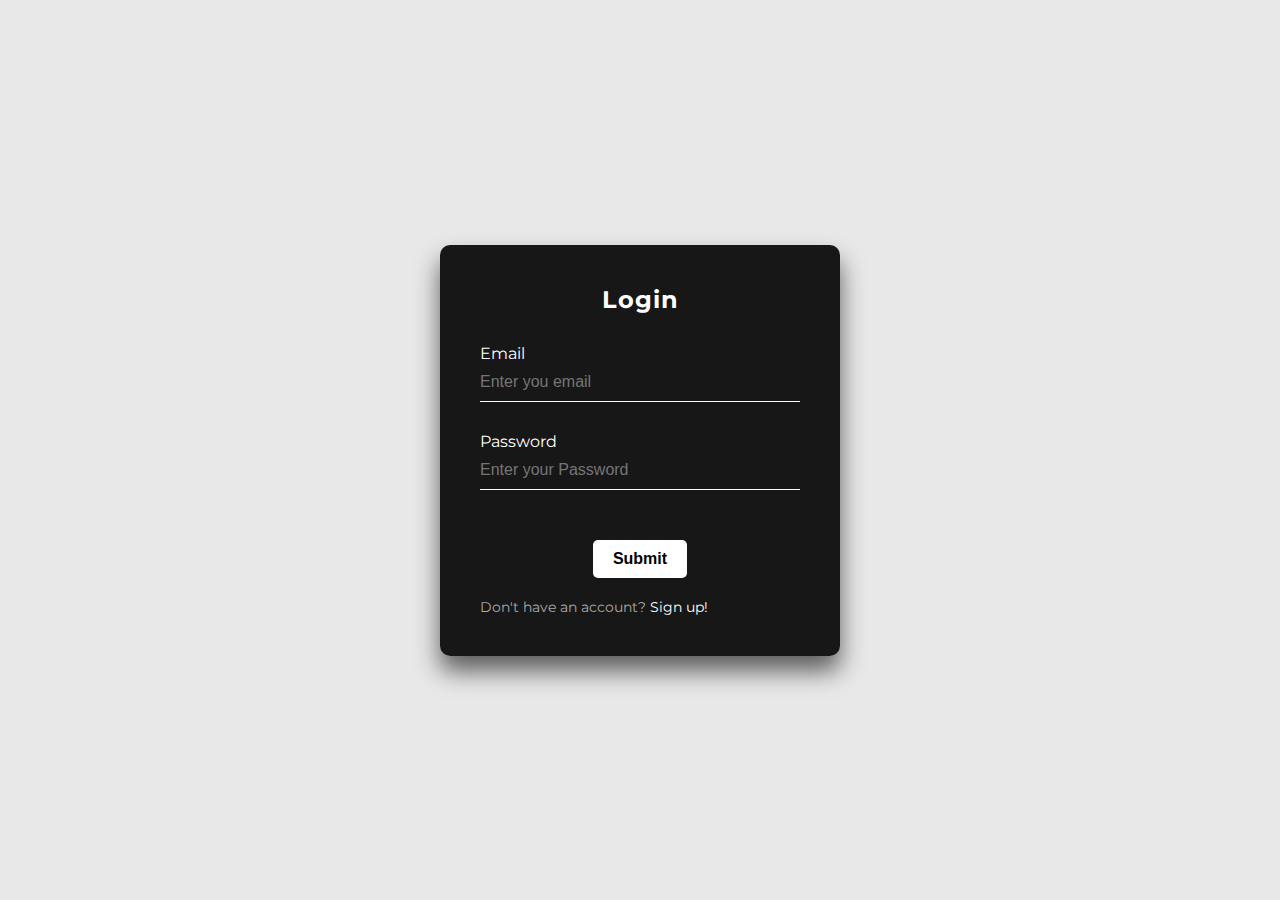
<file: index.html>
<!DOCTYPE html>
<html lang="en">
<head>
    <meta charset="UTF-8">
    <meta name="viewport" content="width=device-width, initial-scale=1.0">
    <link rel="stylesheet" href="styles.css">
    <title>Document</title>
</head>
<body>
    <div class="login-box">
        <p>Login</p>
        <form action="" method="post">
          <div class="user-box"> Email
            <input type="text" placeholder="Enter you email" required>
          </div>
          <div class="user-box">Password
            <input type="password" placeholder="Enter your Password" required>
          </div>
          <div class="btn">
            <Button>Submit</Button>
          </div>
        </form>
        <p>
          Don't have an account?
          <a href="signup.html" class="sign-up">Sign up!</a>
        </p>
      </div>
</body>
</html>
</file>
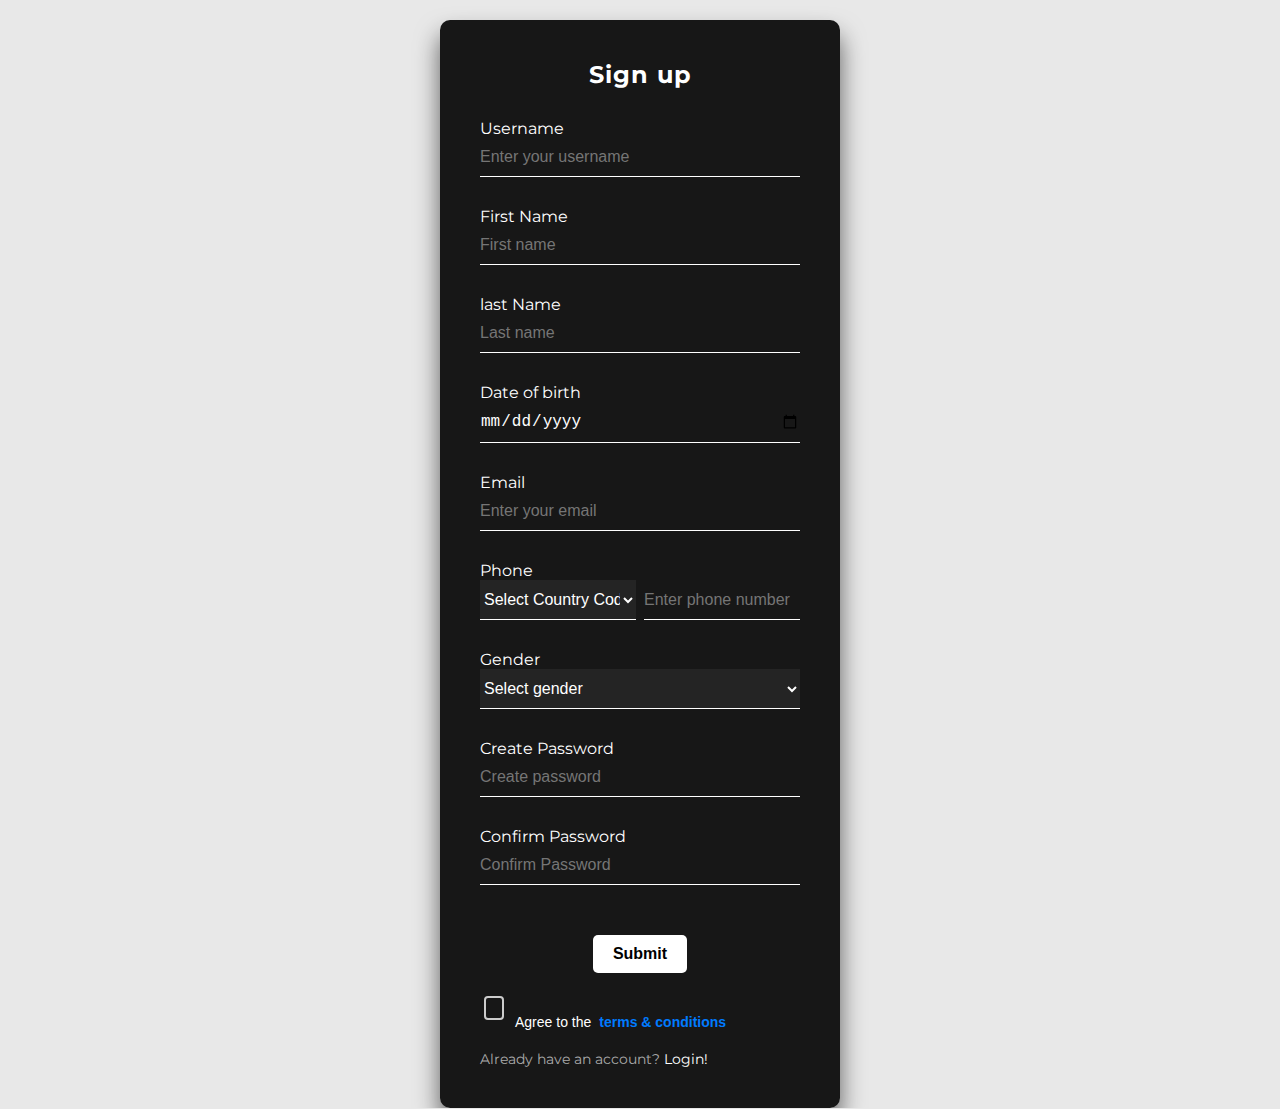
<file: signup.html>
<!DOCTYPE html>
<html lang="en">
<head>
    <meta charset="UTF-8">
    <meta name="viewport" content="width=device-width, initial-scale=1.0">
    <link rel="stylesheet" href="styles.css">
    <title>Sign Up</title>
</head>
<body>
    <div class="login-box">
        <p>Sign up</p>
        <form action="#" method="post">
            <div class="user-box">Username
                <input type="text" placeholder="Enter your username" name="username" required pattern="[a-zA-Z0-9]{6,12}" 
                title="Username must be 6-12 characters long and can only contain letters and numbers.">
            </div>
            
            <div class="user-box">First Name
                <input type="text" name="first_name" placeholder="First name" required>
            </div>
            <div class="user-box">last Name
                <input type="text" name="last_name" placeholder="Last name" required>
            </div>
            <div class="user-box">Date of birth
                <input type="date" name="dob" required>
            </div>
            <div class="user-box">Email
                <input type="email" name="email" placeholder="Enter your email" required>
            </div>
            <div class="user-box">Phone
                <div style="display: flex; gap: 8px;">
                    <select name="country-code" id="country-code" required>
                            <option value="">Select Country Code</option>
                            <option value="+93">Afghanistan (+93)</option>
                            <option value="+355">Albania (+355)</option>
                            <option value="+213">Algeria (+213)</option>
                            <option value="+1">USA (+1)</option>
                            <option value="+376">Andorra (+376)</option>
                            <option value="+244">Angola (+244)</option>
                            <option value="+1">Antigua and Barbuda (+1)</option>
                            <option value="+54">Argentina (+54)</option>
                            <option value="+374">Armenia (+374)</option>
                            <option value="+297">Aruba (+297)</option>
                            <option value="+61">Australia (+61)</option>
                            <option value="+43">Austria (+43)</option>
                            <option value="+994">Azerbaijan (+994)</option>
                            <option value="+1">Bahamas (+1)</option>
                            <option value="+973">Bahrain (+973)</option>
                            <option value="+880">Bangladesh (+880)</option>
                            <option value="+1">Barbados (+1)</option>
                            <option value="+375">Belarus (+375)</option>
                            <option value="+32">Belgium (+32)</option>
                            <option value="+501">Belize (+501)</option>
                            <option value="+229">Benin (+229)</option>
                            <option value="+1">Bermuda (+1)</option>
                            <option value="+975">Bhutan (+975)</option>
                            <option value="+591">Bolivia (+591)</option>
                            <option value="+387">Bosnia and Herzegovina (+387)</option>
                            <option value="+267">Botswana (+267)</option>
                            <option value="+55">Brazil (+55)</option>
                            <option value="+1">British Virgin Islands (+1)</option>
                            <option value="+673">Brunei (+673)</option>
                            <option value="+359">Bulgaria (+359)</option>
                            <option value="+226">Burkina Faso (+226)</option>
                            <option value="+257">Burundi (+257)</option>
                            <option value="+855">Cambodia (+855)</option>
                            <option value="+237">Cameroon (+237)</option>
                            <option value="+1">Canada (+1)</option>
                            <option value="+238">Cape Verde (+238)</option>
                            <option value="+345">Cayman Islands (+345)</option>
                            <option value="+236">Central African Republic (+236)</option>
                            <option value="+66">Thailand (+66)</option>
                            <option value="+49">Germany (+49)</option>
                            <option value="+233">Ghana (+233)</option>
                            <option value="+350">Gibraltar (+350)</option>
                            <option value="+30">Greece (+30)</option>
                            <option value="+299">Greenland (+299)</option>
                            <option value="+1">Grenada (+1)</option>
                            <option value="+590">Guadeloupe (+590)</option>
                            <option value="+240">Equatorial Guinea (+240)</option>
                            <option value="+1">Guam (+1)</option>
                            <option value="+502">Guatemala (+502)</option>
                            <option value="+224">Guinea (+224)</option>
                            <option value="+245">Guinea-Bissau (+245)</option>
                            <option value="+595">Paraguay (+595)</option>
                            <option value="+509">Haiti (+509)</option>
                            <option value="+504">Honduras (+504)</option>
                            <option value="+36">Hungary (+36)</option>
                            <option value="+354">Iceland (+354)</option>
                            <option value="+91">India (+91)</option>
                            <option value="+62">Indonesia (+62)</option>
                            <option value="+98">Iran (+98)</option>
                            <option value="+964">Iraq (+964)</option>
                            <option value="+353">Ireland (+353)</option>
                            <option value="+972">Israel (+972)</option>
                            <option value="+39">Italy (+39)</option>
                            <option value="+225">Ivory Coast (+225)</option>
                            <option value="+1">Jamaica (+1)</option>
                            <option value="+81">Japan (+81)</option>
                            <option value="+962">Jordan (+962)</option>
                            <option value="+7">Kazakhstan (+7)</option>
                            <option value="+254">Kenya (+254)</option>
                            <option value="+686">Kiribati (+686)</option>
                            <option value="+965">Kuwait (+965)</option>
                            <option value="+996">Kyrgyzstan (+996)</option>
                            <option value="+856">Laos (+856)</option>
                            <option value="+371">Latvia (+371)</option>
                            <option value="+961">Lebanon (+961)</option>
                            <option value="+266">Lesotho (+266)</option>
                            <option value="+231">Liberia (+231)</option>
                            <option value="+218">Libya (+218)</option>
                            <option value="+423">Liechtenstein (+423)</option>
                            <option value="+370">Lithuania (+370)</option>
                            <option value="+352">Luxembourg (+352)</option>
                            <option value="+853">Macao (+853)</option>
                            <option value="+389">North Macedonia (+389)</option>
                            <option value="+261">Madagascar (+261)</option>
                            <option value="+265">Malawi (+265)</option>
                            <option value="+60">Malaysia (+60)</option>
                            <option value="+960">Maldives (+960)</option>
                            <option value="+223">Mali (+223)</option>
                            <option value="+356">Malta (+356)</option>
                            <option value="+692">Marshall Islands (+692)</option>
                            <option value="+596">Martinique (+596)</option>
                            <option value="+222">Mauritania (+222)</option>
                            <option value="+230">Mauritius (+230)</option>
                            <option value="+262">Mayotte (+262)</option>
                            <option value="+52">Mexico (+52)</option>
                            <option value="+691">Micronesia (+691)</option>
                            <option value="+373">Moldova (+373)</option>
                            <option value="+377">Monaco (+377)</option>
                            <option value="+976">Mongolia (+976)</option>
                            <option value="+382">Montenegro (+382)</option>
                            <option value="+1">Montserrat (+1)</option>
                            <option value="+212">Morocco (+212)</option>
                            <option value="+258">Mozambique (+258)</option>
                            <option value="+95">Myanmar (+95)</option>
                            <option value="+264">Namibia (+264)</option>
                            <option value="+674">Nauru (+674)</option>
                            <option value="+977">Nepal (+977)</option>
                            <option value="+31">Netherlands (+31)</option>
                            <option value="+599">Netherlands Antilles (+599)</option>
                            <option value="+687">New Caledonia (+687)</option>
                            <option value="+64">New Zealand (+64)</option>
                            <option value="+505">Nicaragua (+505)</option>
                            <option value="+227">Niger (+227)</option>
                            <option value="+234">Nigeria (+234)</option>
                            <option value="+683">Niue (+683)</option>
                            <option value="+672">Norfolk Island (+672)</option>
                            <option value="+1">Northern Mariana Islands (+1)</option>
                            <option value="+47">Norway (+47)</option>
                            <option value="+968">Oman (+968)</option>
                            <option value="+92">Pakistan (+92)</option>
                            <option value="+680">Palau (+680)</option>
                            <option value="+970">Palestine (+970)</option>
                            <option value="+507">Panama (+507)</option>
                            <option value="+675">Papua New Guinea (+675)</option>
                            <option value="+595">Paraguay (+595)</option>
                            <option value="+51">Peru (+51)</option>
                            <option value="+63">Philippines (+63)</option>
                            <option value="+48">Poland (+48)</option>
                            <option value="+351">Portugal (+351)</option>
                            <option value="+1">Puerto Rico (+1)</option>
                            <option value="+974">Qatar (+974)</option>
                            <option value="+262">Réunion (+262)</option>
                            <option value="+40">Romania (+40)</option>
                            <option value="+7">Russia (+7)</option>
                            <option value="+250">Rwanda (+250)</option>
                            <option value="+1">Saint Barthélemy (+1)</option>
                            <option value="+378">San Marino (+378)</option>
                            <option value="+966">Saudi Arabia (+966)</option>
                            <option value="+221">Senegal (+221)</option>
                            <option value="+381">Serbia (+381)</option>
                            <option value="+248">Seychelles (+248)</option>
                            <option value="+232">Sierra Leone (+232)</option>
                            <option value="+65">Singapore (+65)</option>
                            <option value="+421">Slovakia (+421)</option>
                            <option value="+386">Slovenia (+386)</option>
                            <option value="+677">Solomon Islands (+677)</option>
                            <option value="+252">Somalia (+252)</option>
                            <option value="+27">South Africa (+27)</option>
                            <option value="+82">South Korea (+82)</option>
                            <option value="+211">South Sudan (+211)</option>
                            <option value="+34">Spain (+34)</option>
                            <option value="+94">Sri Lanka (+94)</option>
                            <option value="+249">Sudan (+249)</option>
                            <option value="+597">Suriname (+597)</option>
                            <option value="+268">Swaziland (+268)</option>
                            <option value="+46">Sweden (+46)</option>
                            <option value="+41">Switzerland (+41)</option>
                            <option value="+963">Syria (+963)</option>
                            <option value="+886">Taiwan (+886)</option>
                            <option value="+992">Tajikistan (+992)</option>
                            <option value="+255">Tanzania (+255)</option>
                            <option value="+66">Thailand (+66)</option>
                            <option value="+670">Timor-Leste (+670)</option>
                            <option value="+228">Togo (+228)</option>
                            <option value="+690">Tokelau (+690)</option>
                            <option value="+676">Tonga (+676)</option>
                            <option value="+1">Trinidad and Tobago (+1)</option>
                            <option value="+216">Tunisia (+216)</option>
                            <option value="+90">Turkey (+90)</option>
                            <option value="+993">Turkmenistan (+993)</option>
                            <option value="+1">Turks and Caicos Islands (+1)</option>
                            <option value="+688">Tuvalu (+688)</option>
                            <option value="+256">Uganda (+256)</option>
                            <option value="+380">Ukraine (+380)</option>
                            <option value="+971">United Arab Emirates (+971)</option>
                            <option value="+44">UK (+44)</option>
                            <option value="+1">USA (+1)</option>
                            <option value="+598">Uruguay (+598)</option>
                            <option value="+998">Uzbekistan (+998)</option>
                            <option value="+678">Vanuatu (+678)</option>
                            <option value="+379">Vatican City (+379)</option>
                            <option value="+58">Venezuela (+58)</option>
                            <option value="+84">Vietnam (+84)</option>
                            <option value="+1">US Virgin Islands (+1)</option>
                            <option value="+681">Wallis and Futuna (+681)</option>
                            <option value="+967">Yemen (+967)</option>
                            <option value="+260">Zambia (+260)</option>
                            <option value="+263">Zimbabwe (+263)</option>
                        </select>
                    <input type="tel" name="phone" placeholder="Enter phone number" required>
                </div>
            </div>
            
            <div class="user-box">Gender
                <select name="gender" id="gender" required>
                    <option value="" disabled selected>Select gender</option>
                    <option value="male">Male</option>
                    <option value="female">Female</option>
                    <option value="other">Other</option>
                    <option value="prefer-not-to-say">Prefer not to say</option>
                </select>
            </div>
            
            <div class="user-box">Create Password
                <input type="password" name="password" placeholder="Create password" required>
            </div>
            <div class="user-box">Confirm Password
                <input type="password" name="confirm_password" placeholder="Confirm Password" required>
            </div>
            <div class="btn">
              <Button>Submit</Button>
            </div>
        </form>
        <div class="checkbox">
            <input type="checkbox" name="terms" required>Agree to the <a href="#">terms & conditions</a>
        </div>
        <p>
            Already have an account?
            <a href="index.html" class="sign-up">Login!</a>
        </p>
    </div>
</body>
</html>
</file>
<file: styles.css>
@import url('https://fonts.googleapis.com/css2?family=Montserrat:wght@100..900&display=swap');

body {
  height: 100vh;
  margin: 0;
  display: grid;
  place-items: center;
  background: #e8e8e8;
}

.login-box {
  width: 400px;
  background: #000000e6;
  color: #ffffff;
  font-family: 'Montserrat';
  box-shadow: 0 15px 25px #00000099;
  padding: 40px;
  margin: 20px auto;
  box-sizing: border-box;
  border-radius: 10px;
}

p:first-child {
  margin: 0 0 30px;
  padding: 0;
  text-align: center;
  font-size: 1.5rem;
  font-weight: bold;
  letter-spacing: 1px;
}

.user-box {
  position: relative;
}
#country-code, #gender{
  background: #242424;
  color: #fff;
}

input, select {
  width: 100%;
  color: #fefefe;
  padding: 10px 0;
  font-size: 16px;
  margin-bottom: 30px;
  border: none;
  border-bottom: 1px solid #fff;
  outline: none;
  background: transparent;
}

label {
  color: #fff;
  position: absolute;
  top: 0;
  left: 0;
  padding: 10px 0;
  font-size: 16px;
  pointer-events: none;
  transition: .5s;
}

form a {
  color: #ffffff;
  position: relative;
  display: inline-block;
  padding: 10px 20px;
  font-weight: bold;
  font-size: 16px;
  text-decoration: none;
  text-transform: uppercase;
  overflow: hidden;
  margin-top: 40px;
  letter-spacing: 3px;
  transition: .5s;
}

a:hover {
  background: #ffffff;
  color: #272727;
  border-radius: 5px;
}

a span {
  position: absolute;
  display: block;
}

p:last-child {
  color: #aaa;
  font-size: 14px;
  margin: 0;
}

.sign-up {
  color: #ffffff;
  text-decoration: none;
}

.sign-up:hover {
  background: transparent;
  color: #aaaaaa;
  border-radius: 5px;
}

.checkbox {
  display: flex;
  align-items: center;
  gap: 8px;
  font-family: Arial, sans-serif;
  font-size: 14px;
  color: #ffffff;
}

.checkbox input[type="checkbox"] {
  appearance: none;
  -webkit-appearance: none;
  width: 20px;
  height: 20px;
  border: 2px solid #ccc;
  border-radius: 4px;
  outline: none;
  cursor: pointer;
  transition: background-color 0.3s, border-color 0.3s;
}

.checkbox input[type="checkbox"]:checked {
  background-color: #4caf50;
  border-color: #4caf50;
  position: relative;
}

.checkbox input[type="checkbox"]:checked::before {
  content: '';
  position: absolute;
  top: 2px;
  left: 6px;
  width: 5px;
  height: 10px;
  border: solid white;
  border-width: 0 2px 2px 0;
  transform: rotate(45deg);
}

.checkbox input[type="checkbox"]:hover {
  border-color: #888;
}
.checkbox a {
  color: #007bff; 
  text-decoration: none; 
  font-weight: bold; 
  transition: color 0.3s, text-decoration 0.3s; 
}

.checkbox a:hover {
  color: #0b0b0b;  
}

.btn {
  display: flex; 
  justify-content: center;
  align-items: center;
  margin: 20px 0; 
}

.btn button {
  padding: 10px 20px; 
  font-size: 16px; 
  font-weight: bold; 
  color: #000000; 
  background-color: #ffffff; 
  border: none; 
  border-radius: 5px; 
  cursor: pointer;
  transition: background-color 0.3s, transform 0.2s; 
}

.btn button:hover {
  background-color: #0056b3; 
  transform: translateY(-2px); 
}

.btn button:active {
  background-color: #004494; 
  transform: translateY(0); 
}


/* Media query for small screens */
@media (max-width: 600px) {
  .login-box {
    width: 90%;
    padding: 20px;
  }

  p:first-child {
    font-size: 1.2rem;
    margin-bottom: 20px;
  }

  input, select {
    font-size: 14px;
    margin-bottom: 20px;
  }

  form a {
    padding: 8px 16px;
    font-size: 14px;
    margin-top: 30px;
  }

  .checkbox {
    font-size: 12px;
    gap: 6px;
  }

  .checkbox input[type="checkbox"] {
    width: 18px;
    height: 18px;
  }
}
</file>
